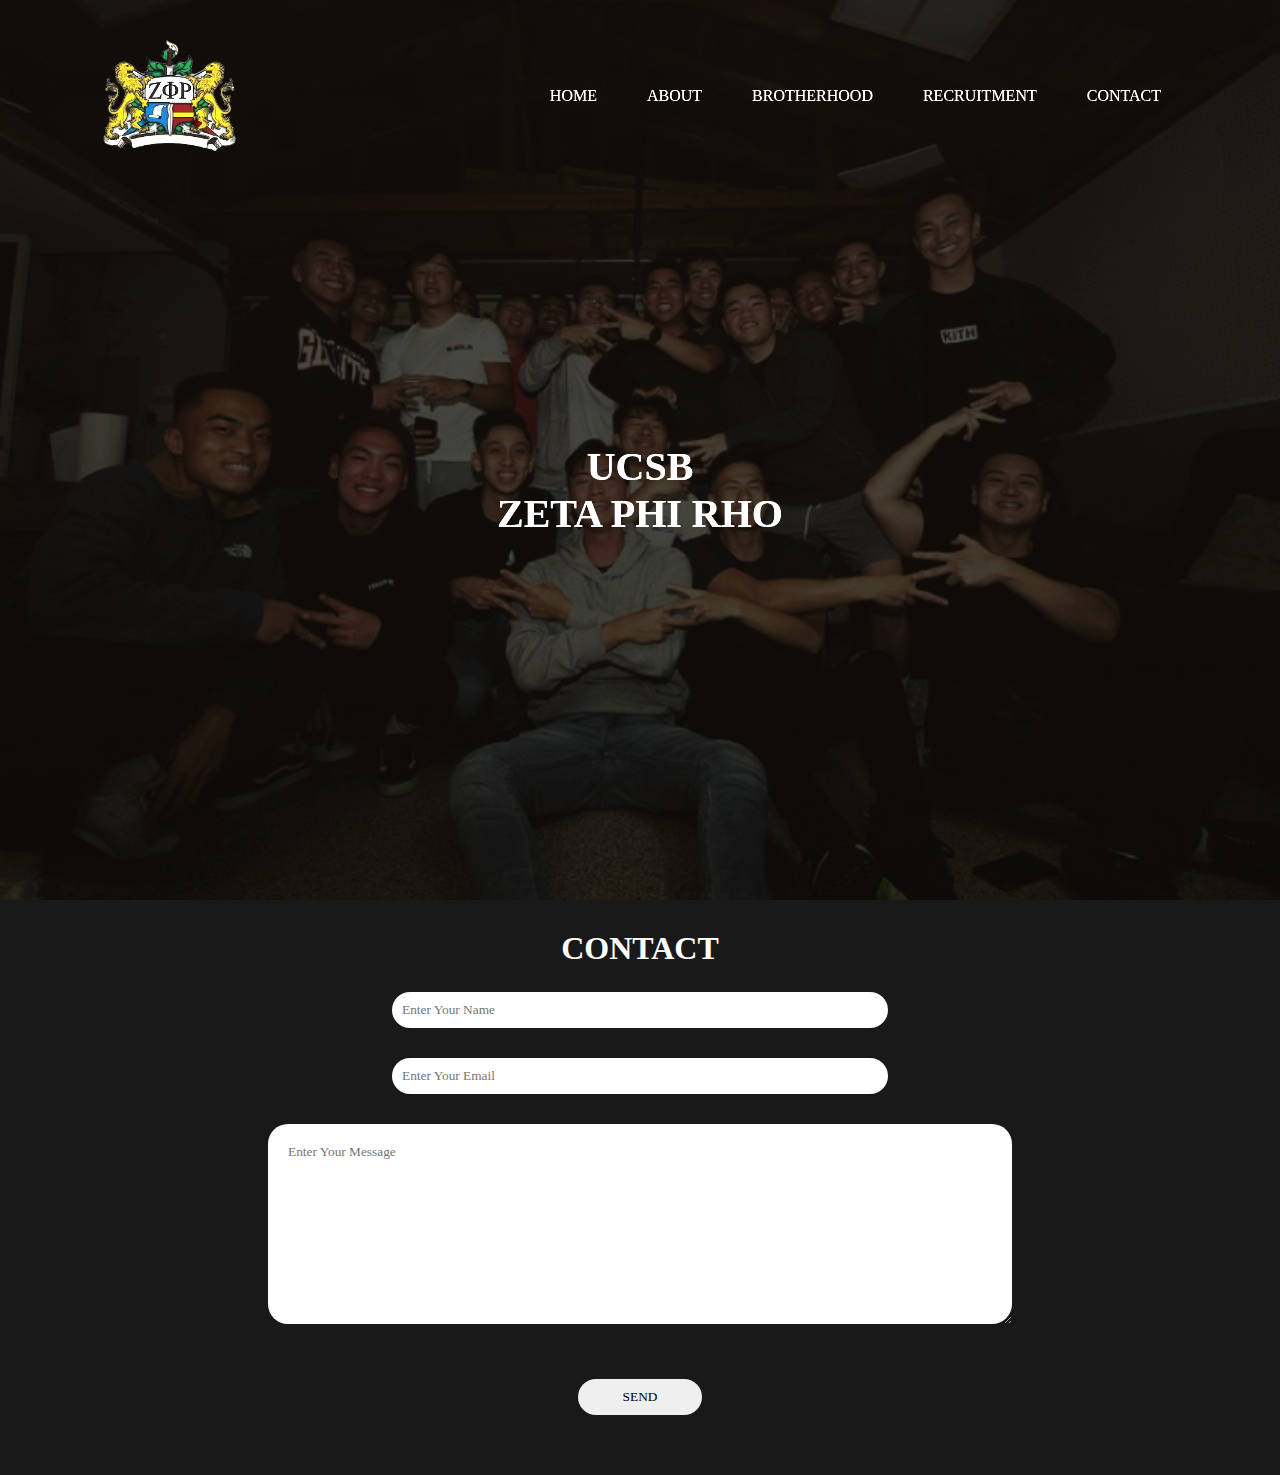
<file: index.html>
<html>
<head>
<meta charset="utf-8">
<title>Zeta Website</title>
<meta name="viewport" content="width=device-width, initial-scale=1.0">
    <link rel="stylesheet" type="text/css" href="style.css">
</head>
<body>
    <div class="banner">
    <nav class="navbar">
        <img src="logo.png" class="logo">
        <ul>
            <li><a href="index.html">Home</a></li>
            <li><a href="about.html">About</a></li>
            <li><a href="brotherhood.html">Brotherhood</a></li>
            <li><a href="recruitment.html">Recruitment</a></li>
            <li><a href="contact.html">Contact</a></li>
        </ul>
    </nav>


    <section id="home">
        <div class="content">
            <h1>UCSB</h1>
            <h2>ZETA PHI RHO</h2>
       <!---     <div>
                <button type="button"><span></span>WATCH MORE</button>
                <button type="button"><span></span>Subscribe</button>
            </div>-->
        </div>
    </section>
</div>
<!---
    <section id="about">
        <h1 class="headings">ABOUT US</h1>
        <div id="pic">
            <img src="imgz.jpg" alt="">
            <div id="intro">
            <p>Zeta Phi Rho at UCSB aims to help out the surrounding community through a multitude of events including beach clean-ups, helping out at IV Elementary School, and hosting fundraisers for a local issue. Our most recent fundraiser went to a non-profit organization that provides sanitary supplies to those in need in order to decrease the spread of COVID-19. There are also chapter-wide philanthropies that the fraternity annually hosts such as “Zeta Phi Skid Rho.” This is hosted by our brothers at USC and the philanthropy aims to feed the homeless population of Downtown, Los Angeles while raising awareness for the homelessness epidemic in the area. This combined effort once produced 17,341 sandwiches in under one hour, breaking the Guinness world record at the same time. Since philanthropy is one of our main pillars, we make every attempt to be a positive influence in our community.</p>
            </div>
        </div>
    </section> -->

    <section id="contact">
        <h1 class="headings">CONTACT</h1>
        <form action="contactformhandler.php" method="POST" class="form">
            <input type="text" name="name" id="name" class="input" placeholder="Enter Your Name">
            <input type="email" name="email" id="email" class="input" placeholder="Enter Your Email">
            <textarea name="msg" id="msg" cols="30" rows="10" placeholder="Enter Your Message"></textarea>
            <input type="submit" value="SEND" id="send">
        </form>
    </section>


</body>
</html>
</file>
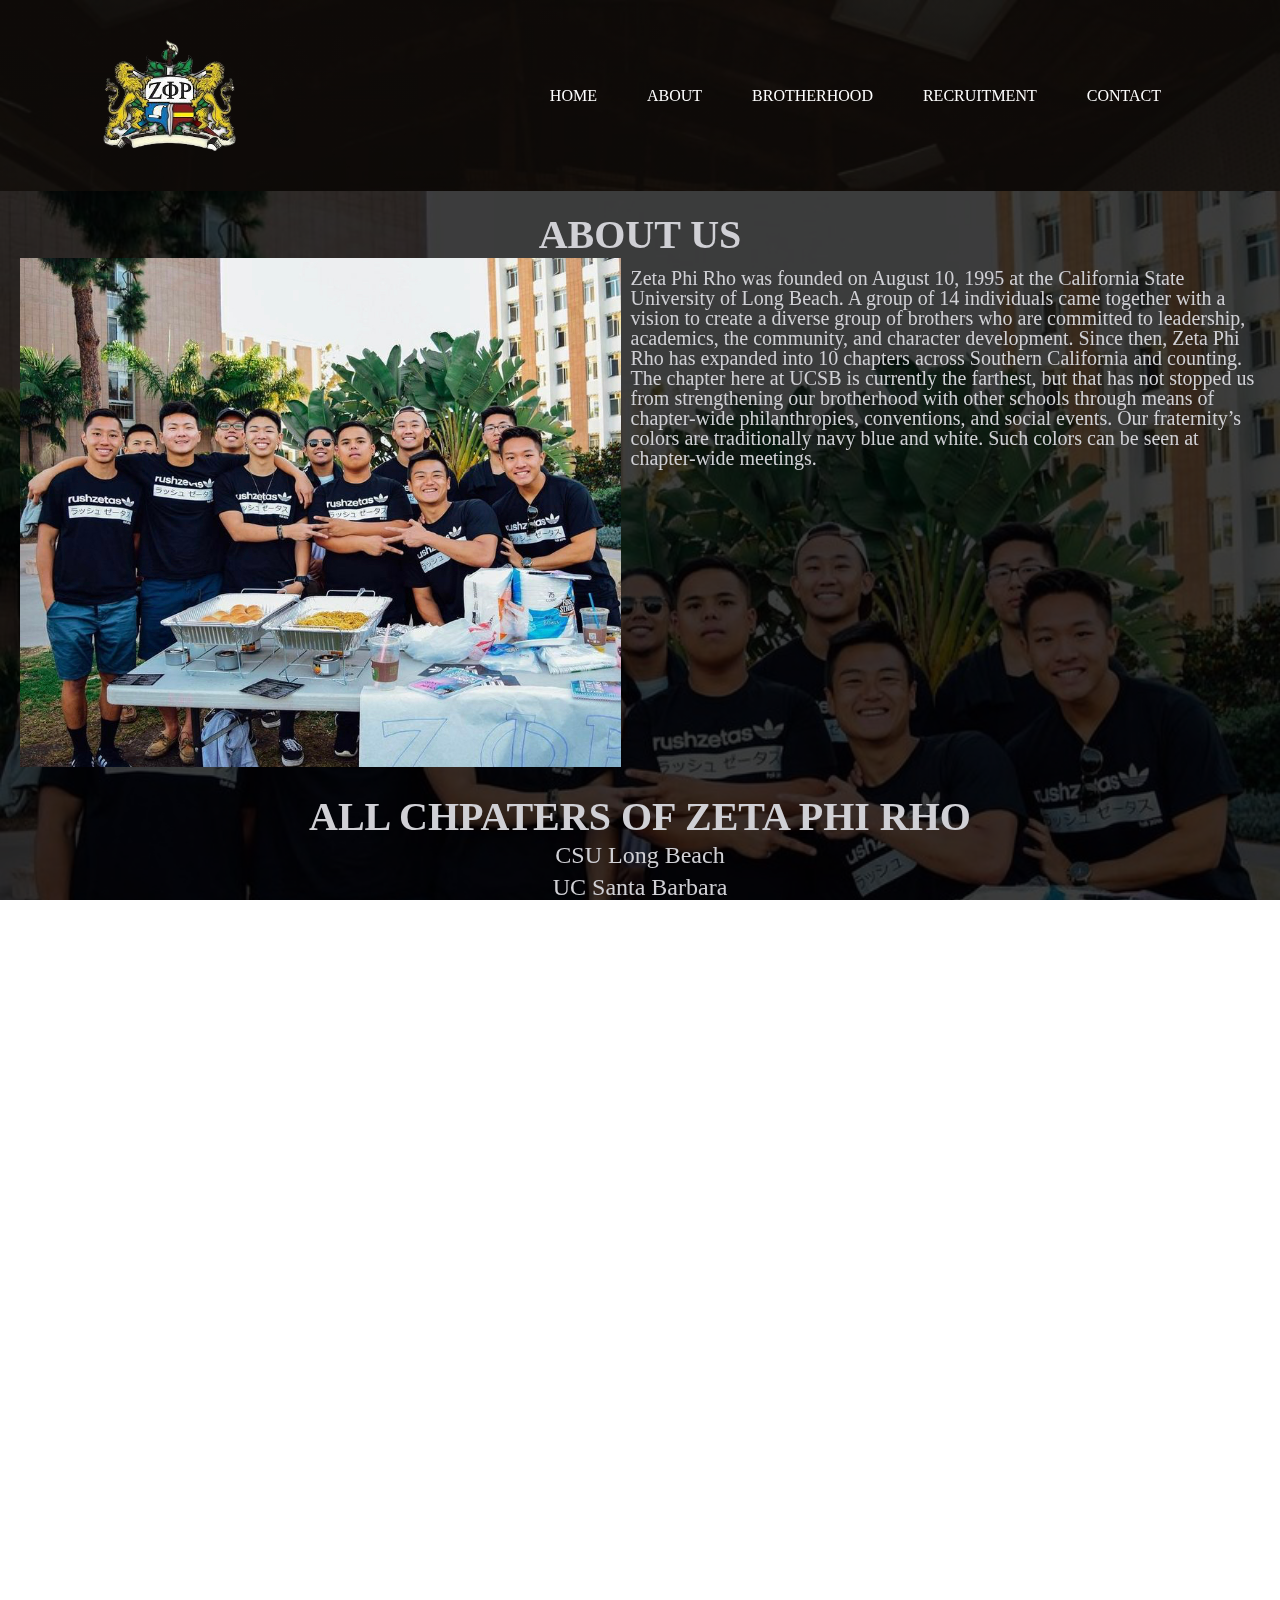
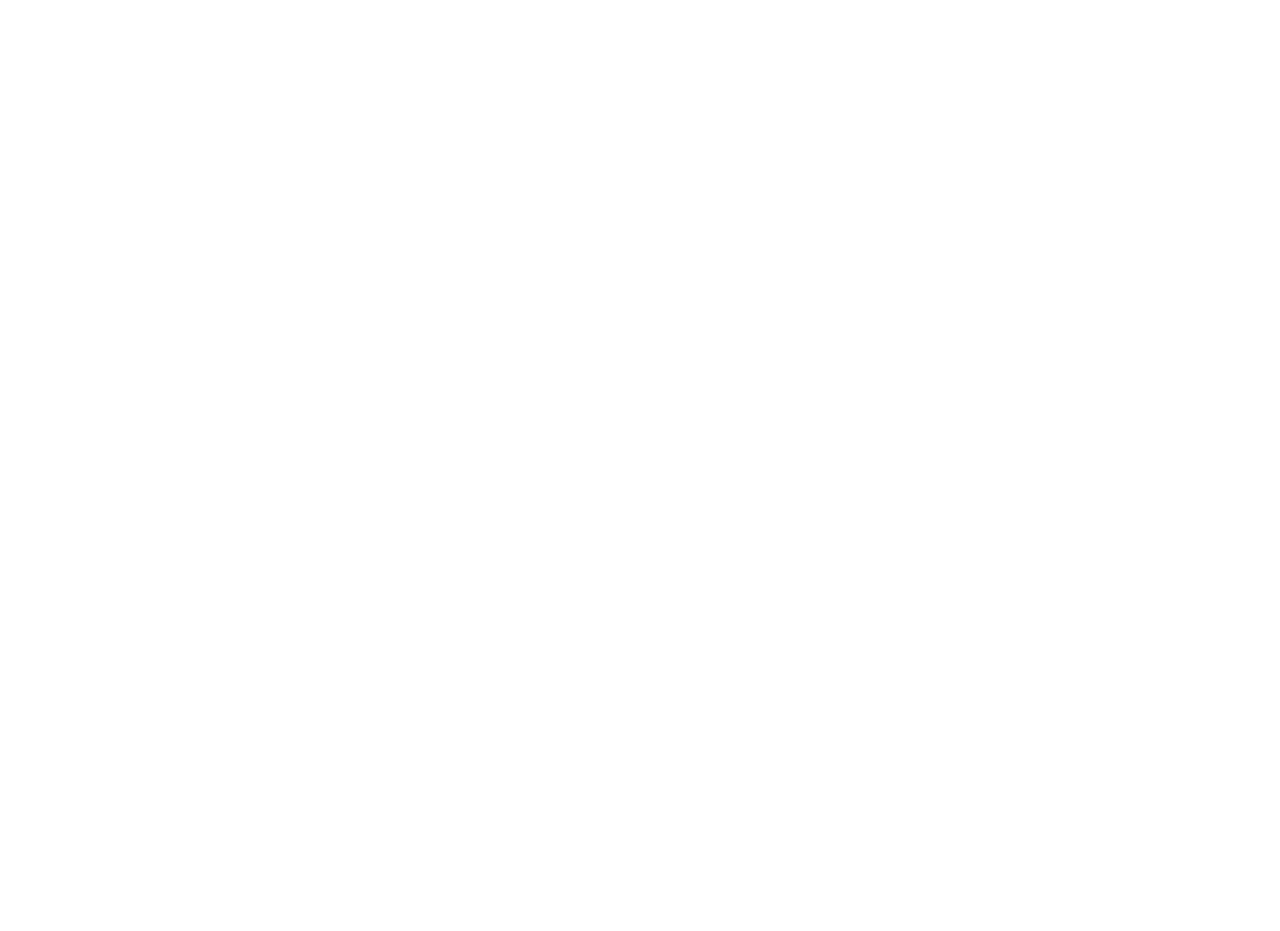
<file: about.html>
<html>
<head>
    <meta charset="utf-8">
<title>Zeta Website</title>
<meta name="viewport" content="width=device-width, initial-scale=1.0">

    <link rel="stylesheet" type="text/css" href="style2.css">
</head>
<body>
    <div class="banner">
        <nav class="navbar">
            <img src="logo.png" class="logo">
            <ul>
                <li><a href="index.html">Home</a></li>
                <li><a href="about.html">About</a></li>
                <li><a href="brotherhood.html">Brotherhood</a></li>
                <li><a href="recruitment.html">Recruitment</a></li>
                <li><a href="contact.html">Contact</a></li>
            </ul>
        </nav>
    
    <section id="about">
        <h1 class="headings">ABOUT US</h1>
        <div class="box">
            <div class="pic">
                    <img src="imgz.jpg">
            </div>
                <div class="intro">
                    <p>Zeta Phi Rho was founded on August 10, 1995 at the California State University of Long Beach. A group of 14 individuals came together with a vision to create a diverse group of brothers who are committed to leadership, academics, the community, and character development. Since then, Zeta Phi Rho has expanded into 10 chapters across Southern California and counting. The chapter here at UCSB is currently the farthest, but that has not stopped us from strengthening our brotherhood with other schools through means of chapter-wide philanthropies, conventions, and social events. Our fraternity’s colors are traditionally navy blue and white. Such colors can be seen at chapter-wide meetings. </p>
                </div>
        </div>
        
        <h2 class="headings2">ALL CHPATERS OF ZETA PHI RHO</h2>
            <div id="chapters">
                <ul>
                    <p>CSU Long Beach</p>
                    <p>UC Santa Barbara</p>
                    <p>USC</p>
                    <p>Loyola Marymount</p>
                    <p>Cal Poly Pomona</p>
                </ul>
            </div>

            <div id="chapters2">
                <ul>
                    <p>UC Irvine</p>
                    <p>UC Los Angeles</p>
                    <p>UC Riverside</p>
                    <p>CSU Fullerton</p>
                    <p>CSU Northridge</p>
                </ul>
            </div>

            

    </section>

    <section id="about2">
        <h1 class="headings">PHILANTHROPY</h1>
        <div class="box2">
            <div class="intro2">
                <p>Zeta Phi Rho at UCSB aims to help out the surrounding community through a multitude of events including beach clean-ups, helping out at IV Elementary School, and hosting fundraisers for a local issue. Our most recent fundraiser went to a non-profit organization that provides sanitary supplies to those in need in order to decrease the spread of COVID-19. There are also chapter-wide philanthropies that the fraternity annually hosts such as “Zeta Phi Skid Rho.” This is hosted by our brothers at USC and the philanthropy aims to feed the homeless population of Downtown, Los Angeles while raising awareness for the homelessness epidemic in the area. This combined effort once produced 17,341 sandwiches in under one hour, breaking the Guinness world record at the same time. Since philanthropy is one of our main pillars, we make every attempt to be a positive influence in our community. </p>
            </div>
            <div class="pic2">
                <img src="imgz2.jpg">
            </div>
        </div>
    </section>

    <section id="about3">
        <h1 class="headings2">WHY SHOULD YOU JOIN?</h1>
        <div class="intro3">
        <p>Being a brother of Zeta Phi Rho connects you to a network of brothers who will help support you in your personal, academic, and professional endeavors. Also, there will be opportunities within Zetas to develop a variety of skills through leadership and social opportunities. Zetas are more diverse than many other multicultural fraternities, known for being hospitable, and have a brotherhood that runs throughout all of Southern California. Although we may not have the biggest fraternity on campus, this allows us to form a tighter brotherhood.
            <br><br>Zetas are more diverse than many other multicultural fraternities, known for being hospitable, and have a brotherhood that runs throughout all of Southern California. Although we may not have the biggest fraternity on campus, this allows us to form a tighter brotherhood.
        </p>
        </div>
    </section>

    <section id="contact">
        <h1 class="headings">CONTACT</h1>
        <form action="contactformhandler.php" class="form">
            <input type="text" name="name" id="name" class="input" placeholder="Enter Your Name">
            <input type="email" name="email" id="email" class="input" placeholder="Enter Your Email">
            <textarea name="msg" id="msg" cols="30" rows="10" placeholder="Enter Your Message"></textarea>
            <input type="submit" value="SEND" id="send">
        </form>
    </section>
</div>


</body>
</html>
</file>
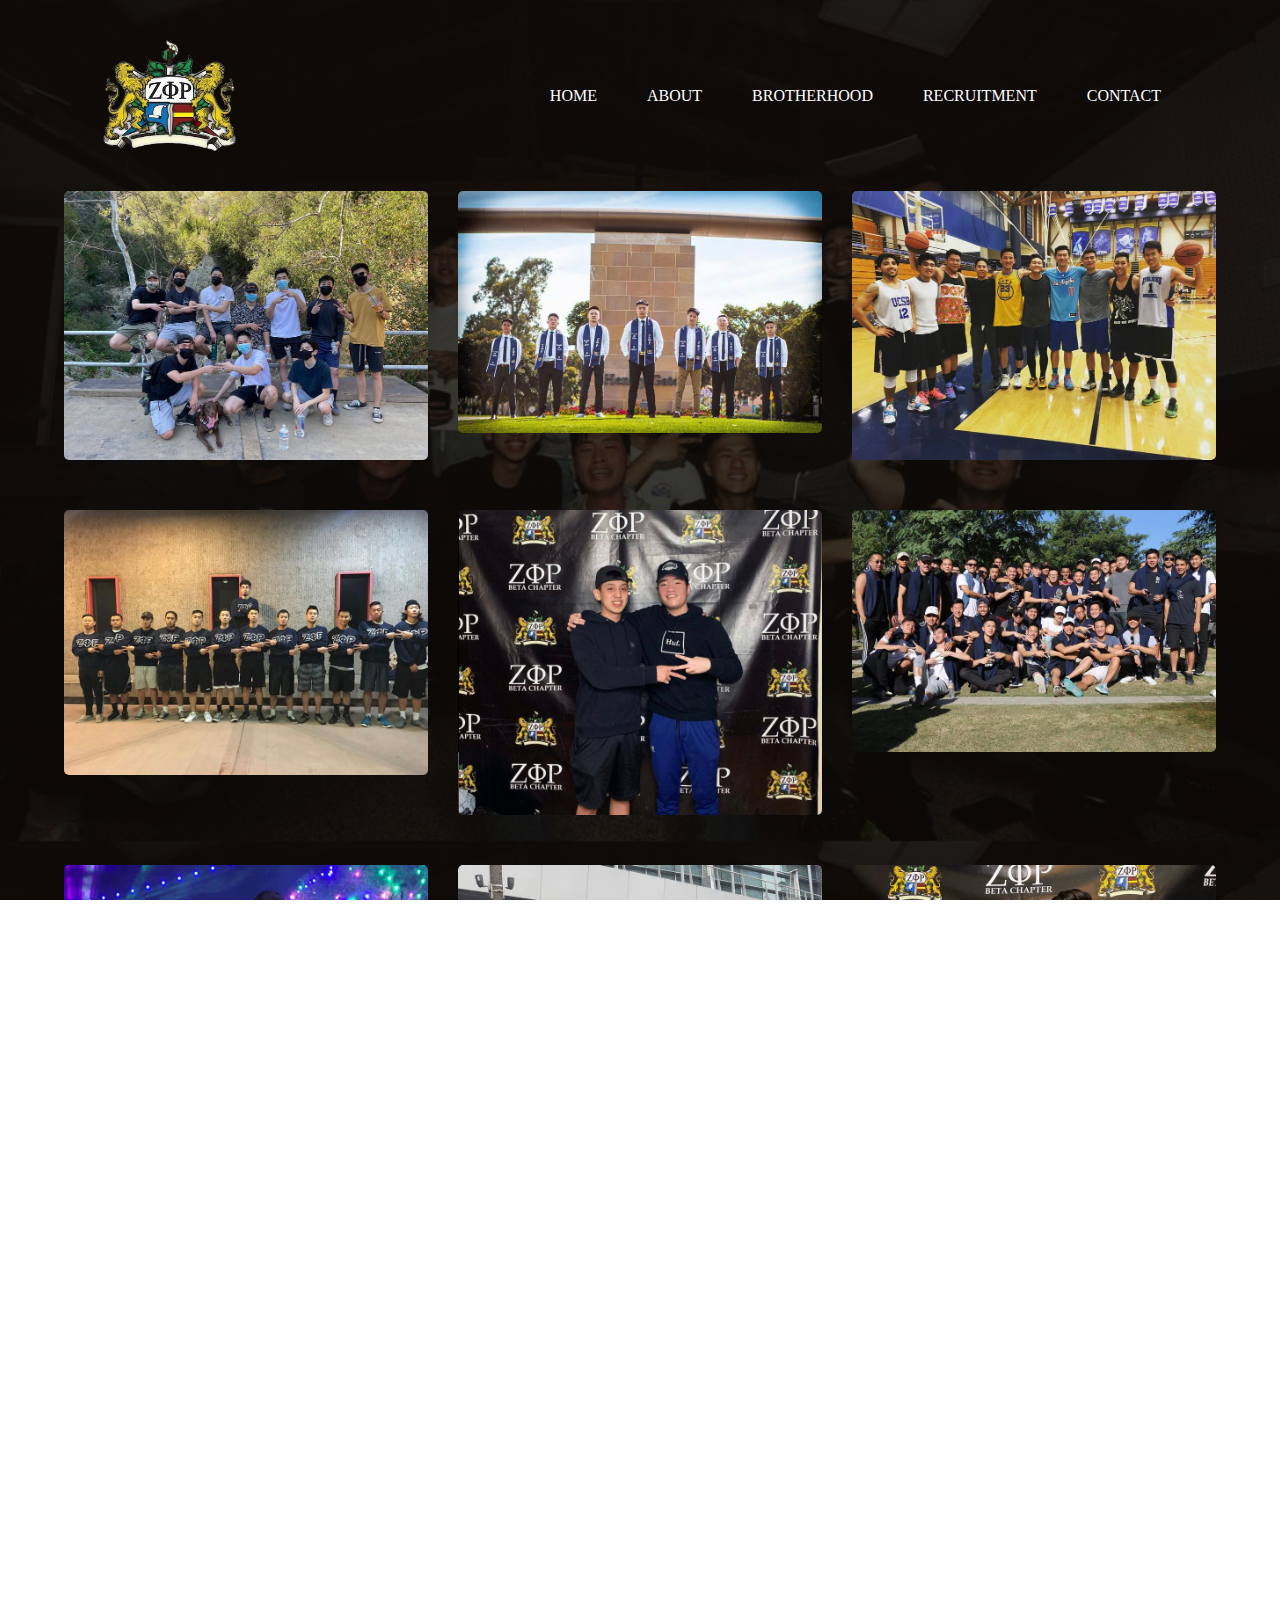
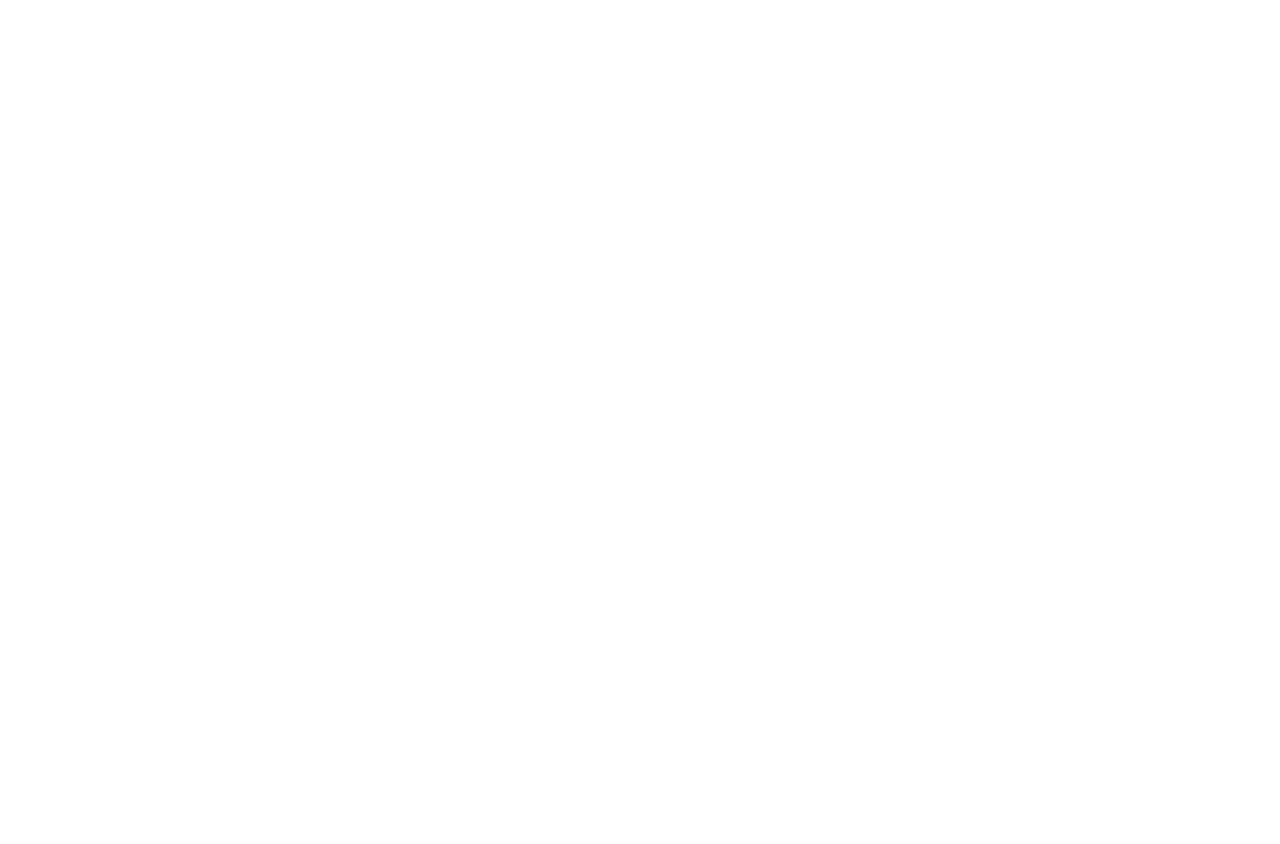
<file: brotherhood.html>
<html>
<head>
    <meta charset="utf-8">

<title>Brotherhood Gallery</title>
<meta name="viewport" content="width=device-width, initial-scale=1.0">

    <link rel="stylesheet" type="text/css" href="style3.css">
</head>
<body>
    <div class="banner">
        <nav class="navbar">
            <img src="logo.png" class="logo">
            <ul>
                <li><a href="index.html">Home</a></li>
                <li><a href="about.html">About</a></li>
                <li><a href="brotherhood.html">Brotherhood</a></li>
                <li><a href="recruitment.html">Recruitment</a></li>
                <li><a href="contact.html">Contact</a></li>
            </ul>
        </nav>
        <div class="gallery">
            <div class="pic place">
                <img src="img/zeta1.jpg">
            </div>        
            <div class="pic place">
                <img src="img/zeta2.jpg">
            </div>
            <div class="pic place">
                <img src="img/zeta3.jpg">
            </div>
            <div class="pic place">
                <img src="img/zeta4.jpg">
            </div>
            <div class="pic place">
                <img src="img/zeta5.jpg">
            </div>
            <div class="pic place">
                <img src="img/zeta6.jpg">
            </div>
            <div class="pic place">
                <img src="img/zeta7.jpg">
            </div>
            <div class="pic place">
                <img src="img/zeta8.jpg">
            </div>
            <div class="pic place">
                <img src="img/zeta9.jpg">
            </div>
            <div class="pic place">
                <img src="img/zeta10.jpg">
            </div>
            <div class="pic place">
                <img src="img/zeta11.jpg">
            </div>
            <div class="pic place">
                <img src="img/zeta12.jpg">
            </div>
            <div class="pic place">
                <img src="img/zeta13.jpg">
            </div>
            <div class="pic place">
                <img src="img/zeta14.jpg">
            </div>
            <div class="pic place">
                <img src="img/zeta15.jpg">
            </div>
    </div>

    <section id="contact">
        <h1 class="headings">CONTACT</h1>
        <form action="contactformhandler.php" class="form">
            <input type="text" name="name" id="name" class="input" placeholder="Enter Your Name">
            <input type="email" name="email" id="email" class="input" placeholder="Enter Your Email">
            <textarea name="msg" id="msg" cols="30" rows="10" placeholder="Enter Your Message"></textarea>
            <input type="submit" value="SEND" id="send">
        </form>
    </section>

    


</body>
</html>
</file>
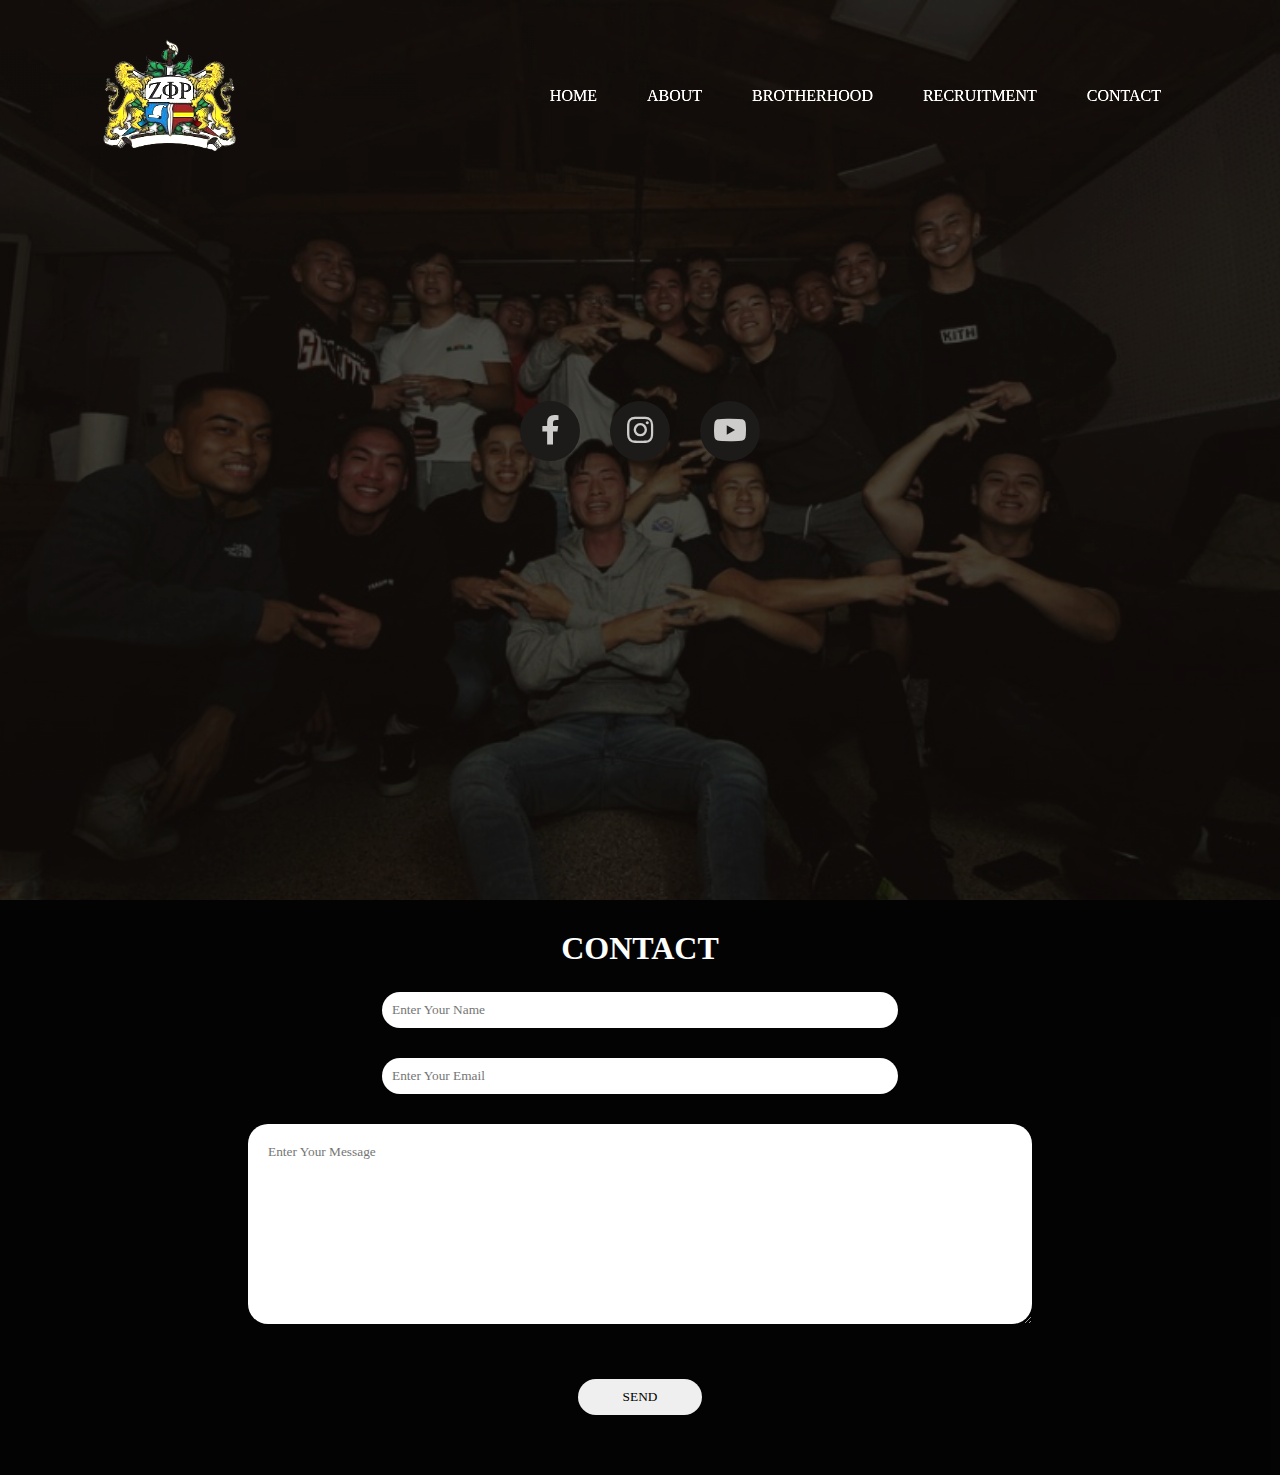
<file: contact.html>
<!DOCTYPE html>
<!-- Created By CodingNepal -->
   <head>
      <meta charset="utf-8">
      <title>Glowing Social Icons</title>
      <meta name="viewport" content="width=device-width, initial-scale=1.0">
      <link rel="stylesheet" href="style4.css">
      <link rel="stylesheet" href="https://cdnjs.cloudflare.com/ajax/libs/font-awesome/5.15.3/css/all.min.css"/>
   </head>
   <body>
    <div class="banner">
        <nav class="navbar">
            <img src="logo.png" class="logo">
            <ul>
                <li><a href="index.html">Home</a></li>
                <li><a href="about.html">About</a></li>
                <li><a href="brotherhood.html">Brotherhood</a></li>
                <li><a href="recruitment.html">Recruitment</a></li>
                <li><a href="contact.html">Contact</a></li>
            </ul>
        </nav>
        <ul class="social-links">
            <li><a href="https://www.facebook.com/UCSBZetaPhiRho/"><i class="fab fa-facebook-f"></i></a></li>
            <li><a href="https://www.instagram.com/ucsbzetaphirho/"><i class="fab fa-instagram"></i></a></li>
            <li><a href="https://www.youtube.com/channel/UCI3EdwqqYKF7HUGJQQWCGqg"><i class="fab fa-youtube"></i></a></li>
        </ul>
    </div>

    <section id="contact">
        <h1 class="headings">CONTACT</h1>
        <form action="contactformhandler.php" method="POST" class="form">
            <input type="text" name="name" id="name" class="input" placeholder="Enter Your Name">
            <input type="email" name="email" id="email" class="input" placeholder="Enter Your Email">
            <textarea name="msg" id="msg" cols="30" rows="10" placeholder="Enter Your Message"></textarea>
            <input type="submit" value="SEND" id="send">
        </form>
    </section>

   </body>
</html>
</file>
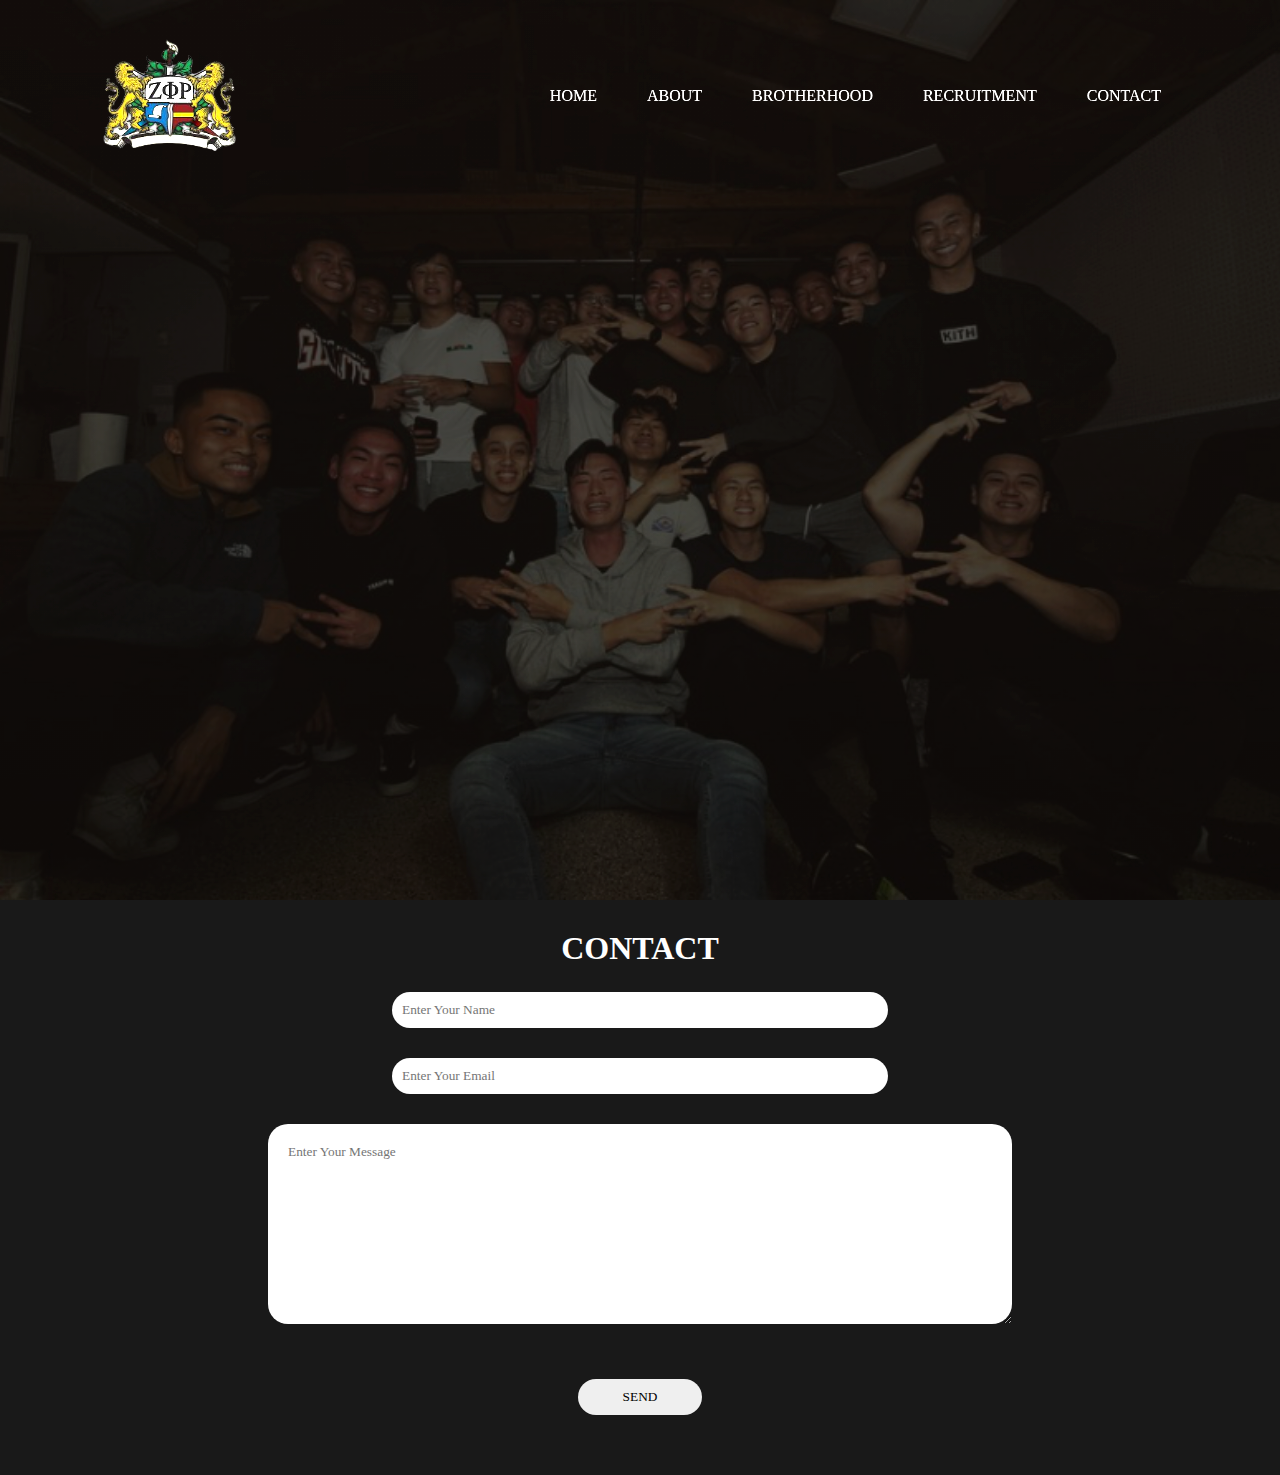
<file: recruitment.html>
<html>
<head>
    <meta charset="utf-8">

<title>Zeta Website</title>
<meta name="viewport" content="width=device-width, initial-scale=1.0">

    <link rel="stylesheet" type="text/css" href="style5.css">
</head>
<body>
    <div class="banner">
        <nav class="navbar">
            <img src="logo.png" class="logo">
            <ul>
                <li><a href="index.html">Home</a></li>
                <li><a href="about.html">About</a></li>
                <li><a href="brotherhood.html">Brotherhood</a></li>
                <li><a href="recruitment.html">Recruitment</a></li>
                <li><a href="contact.html">Contact</a></li>
            </ul>
        </nav>

    </div>

    <section id="contact">
        <h1 class="headings">CONTACT</h1>
        <form action="contactformhandler.php" class="form">
            <input type="text" name="name" id="name" class="input" placeholder="Enter Your Name">
            <input type="email" name="email" id="email" class="input" placeholder="Enter Your Email">
            <textarea name="msg" id="msg" cols="30" rows="10" placeholder="Enter Your Message"></textarea>
            <input type="submit" value="SEND" id="send">
        </form>
    </section>

</body>
</html>
</file>
<file: style.css>
*{
    margin: 0;
    padding: 0;
    font-family: serif;
}

.banner{
    width: 100%;
    height: 100vh;
    background-image: linear-gradient(rgba(0,0,0,0.75), rgba(0,0,0,0.75)), url(background.jpg);
    filter: brightness(1.25);
    background-size: cover;
    background-position: center;
}


/* Navbar */
.navbar{
    width: 85%;
    margin: auto;
    padding: 35px 0;
    display: flex;
    align-items: center;
    justify-content: space-between;
    text-align: justify;

}


.logo{
    width: 150px;
    cursor: pointer;
}

.navbar ul li{
    list-style: none;
    display: inline-block;
    margin: 0 20px;
    position: relative;
    padding: 3px;
}

.navbar ul li a{
    text-decoration: none;
    color: #fff;
    text-transform: uppercase;
}


.navbar ul li::after{
    content: '';
    height: 3px;
    width: 0;
    background: #282a92;
    position: absolute;
    left: 0;
    bottom: 0px;
    transition: 0.5s;
}


.navbar ul li:hover::after{
    width: 100%;
}

.content{
    width: 100%;
    position: absolute;
    top: 50%;
    transform: translateY(-50%);
    text-align: center;
    color: #fff;
}

.content h1{
    font-size: 40px;
    margin-top: 80px;
}

.content h2{
    font-size: 40px;
}

.content p{
    margin: 20px auto;
    font-weight: 100;
    line-height: 25px;
}

button{
    width: 200px;
    padding: 15px 0;
    text-align: center;
    margin: 20px 10px;
    border-radius: 25px;
    font-weight: bold;
    border: 2px solid #282a92;
    background: transparent;
    color: #fff;
    cursor: pointer;
    position: relative;
    overflow: hidden;
}

span{
    background: #282a92;
    height: 100%;
    width: 0;
    border-radius: 25px;
    position: absolute;
    left: 0;
    bottom: 0;
    z-index: -1;
    transition: 0.5s;
}

button:hover span{
    width: 100%;
}

button:hover {
    border: none;
}

/*about*/
#about{
    display: flex;
    flex-direction: column;
    box-sizing: border-box;
    padding: 20px;
    margin-bottom: 50px;
    background-color: #2c2c309c;
    background-image: linear-gradient(rgba(179, 173, 173, 0.75), rgba(179, 173, 173, 0.75)), url(imgz.jpg);
    color: rgb(0, 0, 0);
    height: 540px;
    

}

#pic{
    display: flex;
}

#pic img{
    width: 575px;
    height: 400px;
    
}


#intro{
    display: flex;
    flex-direction: column;
    text-align: justify;
    padding: 10px;
    
}

#intro h2{
    font-size: 2rem;
    margin-bottom: 20px;
    
}

.headings{
    font-family: serif;
    font-size: 2rem;
    text-align: center;
    margin: 10px 0px;
}

/* Contact Section */
#contact{
    display: flex;
    flex-direction: column;
    box-sizing: border-box;
    background-color: rgba(0, 0, 0, 0.9);
    color: white;
    padding: 20px;
    
}

.form{
    display: flex;
    flex-direction: column;
    box-sizing: border-box;
    align-items: center;
    
}

.input{
    padding: 12px;
    margin: 15px;
    width: 30%;
    border: none;
    outline: none;

}

#email{
    width: 70%;
    padding: 10px;
    margin: 15px;
    border: none;
    outline: none;
    border-radius: 20px;
}

#name{
    width: 70%;
    padding: 10px;
    margin: 15px;
    border: none;
    outline: none;
    border-radius: 20px;

}

#msg{
    width: 100%;
    padding: 10px;
    margin: 15px;
    border: none;
    outline: none;
    border-radius: 20px;

}

#send{
    padding: 10px;
    width: 40%;
    margin: 40px;
    border: none;
    outline: none;
    border-radius: 20px;

}

#send:hover{
    cursor: pointer;
    box-shadow: 0 0 10px white;
}

@media only screen and (min-width: 768px){
/* Navbar */
.navbar{
    width: 85%;
    margin: auto;
    padding: 35px 0;
    display: flex;
    align-items: center;
    justify-content: space-between;

    

}

.logo{
    width: 150px;
    cursor: pointer;
}

.navbar ul li{
    list-style: none;
    display: inline-block;
    margin: 0 20px;
    position: relative;
    padding: 3px;
}

.navbar ul li a{
    text-decoration: none;
    color: #fff;
    text-transform: uppercase;
}


.navbar ul li::after{
    content: '';
    height: 3px;
    width: 0;
    background: #282a92;
    position: absolute;
    left: 0;
    bottom: -5px;
    transition: 0.5s;
}


.navbar ul li:hover::after{
    width: 100%;
}
}

@media only screen and (min-width: 1024px){
    /* Navbar */
    .navbar{
        width: 85%;
        margin: auto;
        padding: 35px 0;
        display: flex;
        align-items: center;
        justify-content: space-between;
    
        
    
    }
    
    
    .logo{
        width: 150px;
        cursor: pointer;
    }
    
    .navbar ul li{
        list-style: none;
        display: inline-block;
        margin: 0 20px;
        position: relative;
        padding: 3px;
    }
    
    .navbar ul li a{
        text-decoration: none;
        color: #fff;
        text-transform: uppercase;
    }
    
    
    .navbar ul li::after{
        content: '';
        height: 3px;
        width: 0;
        background: #282a92;
        position: absolute;
        left: 0;
        bottom: -5px;
        transition: 0.5s;
    }
    
    
    .navbar ul li:hover::after{
        width: 100%;
    }



/* Contact Section */
#contact{
    display: flex;
    flex-direction: column;
    box-sizing: border-box;
    background-color: rgba(0, 0, 0, 0.9);
    color: white;
    padding: 20px;
    
}

.form{
    display: flex;
    flex-direction: column;
    box-sizing: border-box;
    align-items: center;
}

.input{
    padding: 12px;
    margin: 15px;
    width: 20%;
    border: none;
    outline: none;

}

#email{
    width: 40%;
    padding: 10px;
    margin: 15px;
    border: none;
    outline: none;
    border-radius: 20px;
}

#name{
    width: 40%;
    padding: 10px;
    margin: 15px;
    border: none;
    outline: none;
    border-radius: 20px;

}

#msg{
    width: 60%;
    padding: 20px;
    margin: 15px;
    border: none;
    outline: none;
    border-radius: 20px;

}

#send{
    padding: 10px;
    width: 10%;
    margin: 40px;
    border: none;
    outline: none;
    border-radius: 20px;

}

#send:hover{
    cursor: pointer;
    box-shadow: 0 0 10px white;
}

    }
</file>
<file: style2.css>
*{
    margin: 0;
    padding: 0;
    font-family: serif;
}

.banner{
    width: 100%;
    height: 100vh;
    background-image: linear-gradient(rgba(0,0,0,0.75), rgba(0,0,0,0.75)), url(background.jpg);
    filter: brightness(1);
    background-size: cover;
    background-position: center;

}

html,body{
    width: 100%;
    height: 100%;
    margin: 0px;
    padding: 0px;
    overflow-x: hidden;
}

/* Navbar */
.navbar{
    width: 85%;
    margin: auto;
    padding: 35px 0;
    display: flex;
    align-items: center;
    justify-content: space-between;
    text-align: justify;

}


.logo{
    width: 150px;
    cursor: pointer;
}

.navbar ul li{
    list-style: none;
    display: inline-block;
    margin: 0 20px;
    position: relative;
    padding: 3px;

}

.navbar ul li a{
    text-decoration: none;
    color: #fff;
    text-transform: uppercase;
}


.navbar ul li::after{
    content: '';
    height: 3px;
    width: 0;
    background: #282a92;
    position: absolute;
    left: 0;
    bottom: 0px;
    transition: 0.5s;
}

.navbar ul li:hover::after{
    width: 100%;
}

.content{
    width: 100%;
    position: absolute;
    top: 50%;
    transform: translateY(-50%);
    text-align: center;
    color: #fff;
}

.content h1{
    font-size: 70px;
    margin-top: 80px;
}

.content p{
    margin: 20px auto;
    font-weight: 100;
    line-height: 25px;
}

button{
    width: 200px;
    padding: 15px 0;
    text-align: center;
    margin: 20px 10px;
    border-radius: 25px;
    font-weight: bold;
    border: 2px solid #282a92;
    background: transparent;
    color: #fff;
    cursor: pointer;
    position: relative;
    overflow: hidden;
}

span{
    background: #009688;
    height: 100%;
    width: 0;
    border-radius: 25px;
    position: absolute;
    left: 0;
    bottom: 0;
    z-index: -1;
    transition: 0.5s;
}

button:hover span{
    width: 100%;
}

button:hover {
    border: none;
}

/*about*/
#about{

position: initial;
display: flex;
flex-direction: column;
box-sizing: border-box;
padding: 20px;
margin-bottom: 0px;
background-color: #2c2c309c;
color: #d0d0d5;
background-image: linear-gradient(rgba(0,0,0,0.75), rgba(0,0,0,0.75)), url(imgz.jpg);
background-size: 100%;


}

#about2{
    position: initial;
    display: flex;
    flex-direction: column;
    box-sizing: border-box;
    padding: 20px;
    margin-bottom: 0px;
    background-color: #2c2c309c;
    color: #d0d0d5;
    background-image: linear-gradient(rgba(0,0,0,0.75), rgba(0,0,0,0.75)), url(imgz2.jpg);
    background-size: 100%;

}

#about3{
    position: relative;
    display: flex;
    flex-direction: column;
    margin-bottom: 0px;
    background-color: #2c2c309c;
    color: #d0d0d5;
    background-image: linear-gradient(rgba(0,0,0,0.75), rgba(0,0,0,0.75)), url(black.jpg);
    background-size: 100%;
}

.pic{
    display: flex;
    position: relative;
    left: 0px;

}

.pic img{
    width: 100%;
    height: 100%;

    
}

.pic2{
    display: flex;
    position: relative;
    left: 0px;


}

.pic2 img{
    width: 100%;
    height: 100%;

    
}

.intro{

    width: 100%;
    text-align: center;
    font-size: 1.25rem;
    margin-left: auto;
    margin-right: auto;
    margin-bottom: 40px;
    margin-top: 10px;

}

.intro p{
    line-height: 1;
}


.intro2{
    width: 100%;
    text-align: center;
    font-size: 1.25rem;
    margin-left: auto;
    margin-right: auto;
    margin-bottom: 10px;
}

.intro2 p{
    padding: 10px;
    line-height: 1;

}

.intro3{
    width: 100%;
    text-align: center;
    font-size: 1.25rem;
    margin-left: auto;
    margin-right: auto;
    margin-bottom: 10px;


}

.intro3 p{
    padding: 10px;
    line-height: 1;
}

#chapters{
    
    font-size: 1.25rem;
    margin-bottom: 0px;
    line-height: 1.3;
    text-align: center;


}



#chapters2{
    
    font-size: 1.25rem;
    margin-bottom: 0px;
    line-height: 1.2;
    text-align: center;



}


#chapters2 h2{
    font-size: 2.1rem;
    margin-bottom: 20px;

}


.headings{
    font-family: century;
    font-size: 2.5rem;
    text-align: center;

}


.headings2{

    font-family: century;
    font-size: 2rem;
    text-align: center;


}



/* Contact Section */
#contact{
    display: flex;
    flex-direction: column;
    box-sizing: border-box;
    background-color: rgba(0, 0, 0, 0.9);
    color: white;
    padding: 20px;
    
}

.form{
    display: flex;
    flex-direction: column;
    box-sizing: border-box;
    align-items: center;
}

.input{
    padding: 12px;
    margin: 15px;
    width: 30%;
    border: none;
    outline: none;

}

#email{
    width: 70%;
    padding: 10px;
    margin: 15px;
    border: none;
    outline: none;
    border-radius: 20px;
}

#name{
    width: 70%;
    padding: 10px;
    margin: 15px;
    border: none;
    outline: none;
    border-radius: 20px;

}

#msg{
    width: 100%;
    padding: 10px;
    margin: 15px;
    border: none;
    outline: none;
    border-radius: 20px;

}

#send{
    padding: 10px;
    width: 40%;
    margin: 40px;
    border: none;
    outline: none;
    border-radius: 20px;

}

#send:hover{
    cursor: pointer;
    box-shadow: 0 0 10px white;
}

@media only screen and (min-width: 768px){
    /* Navbar */
.navbar{
    width: 85%;
    margin: auto;
    padding: 35px 0;
    display: flex;
    align-items: center;
    justify-content: space-between;

    

}

.logo{
    width: 150px;
    cursor: pointer;
}

.navbar ul li{
    list-style: none;
    display: inline-block;
    margin: 0 20px;
    position: relative;
    padding: 3px;
}

.navbar ul li a{
    text-decoration: none;
    color: #fff;
    text-transform: uppercase;
}


.navbar ul li::after{
    content: '';
    height: 3px;
    width: 0;
    background: #282a92;
    position: absolute;
    left: 0;
    bottom: -5px;
    transition: 0.5s;
}


.navbar ul li:hover::after{
    width: 100%;
}

    .pic{
        padding: 10px;
    }
    .pic img{
        width: 55%;
        height: 55%;
        margin-left: auto;
        margin-right: auto;

    }

    .pic2{
        padding: 10px;
    }
    .pic2 img{
        width: 55%;
        height: 55%;
        margin-left: auto;
        margin-right: auto;

    }

    .headings{
        font-family: century;
        font-size: 2.5rem;
        text-align: center;
    
    }

    .headings2{
        font-family: century;
        font-size: 2.5rem;
        text-align: center;
    
    }

    #chapters{
        font-size: 1.5rem;
    }

    #chapters2{
        font-size: 1.5rem;
    }

    .pic2{
        height: 100%;
        width: 100%;
    }
    

    .intro{
        width: 90%;
        text-align: center;
        font-size: 1.25rem;
        margin-left: auto;
        margin-right: auto;
        margin-bottom: 40px;
    }

    .intro p{
        padding: 0px 0px 0px;
        line-height: 1;
    }

    .intro2{
        width: 90%;
        text-align: center;
        font-size: 1.25rem;
        margin-left: auto;
        margin-right: auto;
        margin-bottom: 10px;

    }
    
    .intro2 p{
        padding: 0px;
        line-height: 1;
    }


    .intro3{
        width: 90%;
        text-align: center;
        font-size: 1.25rem;
        margin-left: auto;
        margin-right: auto;
        margin-bottom: 10px;
    }
    
    .intro3 p{
        padding: 0px;
        line-height: 1;
    
    }


/* Contact Section */
#contact{
    display: flex;
    flex-direction: column;
    box-sizing: border-box;
    background-color: rgba(0, 0, 0, 0.9);
    color: white;
    padding: 20px;
    
}

.form{
    display: flex;
    flex-direction: column;
    box-sizing: border-box;
    align-items: center;
}

.input{
    padding: 12px;
    margin: 10px;
    width: 30%;
    border: none;
    outline: none;

}

#email{
    width: 40%;
    padding: 12px;
    margin: 1px;
    border: none;
    outline: none;
    border-radius: 20px;
}

#name{
    width: 40%;
    padding: 12px;
    margin: 15px;
    border: none;
    outline: none;
    border-radius: 20px;

}

#msg{
    width: 70%;
    padding: 10px;
    margin: 15px;
    border: none;
    outline: none;
    border-radius: 20px;

}

#send{
    padding: 10px;
    width: 40%;
    margin: 15px;
    border: none;
    outline: none;
    border-radius: 20px;

}

#send:hover{
    cursor: pointer;
    box-shadow: 0 0 10px white;
}

}



@media only screen and (min-width: 1024px){

    /* Navbar */
    .navbar{
        width: 85%;
        margin: auto;
        padding: 35px 0;
        display: flex;
        align-items: center;
        justify-content: space-between;

        

    }

    .logo{
        width: 150px;
        cursor: pointer;
    }

    .navbar ul li{
        list-style: none;
        display: inline-block;
        margin: 0 20px;
        position: relative;
        padding: 3px;
    }

    .navbar ul li a{
        text-decoration: none;
        color: #fff;
        text-transform: uppercase;
    }


    .navbar ul li::after{
        content: '';
        height: 3px;
        width: 0;
        background: #282a92;
        position: absolute;
        left: 0;
        bottom: -5px;
        transition: 0.5s;
    }


    .navbar ul li:hover::after{
        width: 100%;
    }

    .box{
        box-sizing: border-box;
        display: flex;
    }

    .pic{
        display: flex;
        position: relative;
        padding: 0px;

    }
    .pic img{
        width: 100%;
        height: 95%;
    }

    .pic2{
        display: flex;
        position: relative;
        left: 0px;

    }
    .pic2 img{
        width: 100%;
        height: 100%;
    }

    .intro{
        text-align: left;
        font-size: 1.25rem;
        box-sizing: border-box;
        width: 70%;
        margin-left: 10px;
    
    }
    
    #intro p{
        padding: 10px 0px 0px;
        line-height: 1.4;
    }
    


    .headings{
        font-family: century;
        font-size: 2.5rem;
        text-align: center;
    
    }

    .headings2{
        font-family: century;
        font-size: 2.5rem;
        text-align: center;
    
    }


    .box2{
        box-sizing: border-box;
        display: flex;
    }

    .pic2{
        box-sizing: border-box;
    }
    .pic2 img{
        max-width: 100%;
    }

    .pic2{
        display: block;
        margin-left: auto;
        margin-right: auto;
    }

    .intro2{
        text-align: left;
        font-size: 1.25rem;
        box-sizing: border-box;
        margin-right: 10px;
        width: 70%;

    }

    .intro2 p{
        padding: 10px 0px 0px;
        line-height: 1;
    }


    .intro3{
        width: 90%;
        text-align: center;
        font-size: 1.25rem;
        margin-left: auto;
        margin-right: auto;
        margin-bottom: 10px;
        margin-top: 10px;
    }
    
    .intro3 p{
        margin-bottom: 20px;
    }

    #chapters{
        font-size: 1.5rem;
    }
    #chapters2{
        font-size: 1.5rem;
    }
    

/* Contact Section */
#contact{
    display: flex;
    flex-direction: column;
    box-sizing: border-box;
    background-color: rgba(0, 0, 0, 0.9);
    color: white;
    padding: 20px;
    
}

.form{
    display: flex;
    flex-direction: column;
    box-sizing: border-box;
    align-items: center;
}

.input{
    padding: 12px;
    margin: 15px;
    width: 20%;
    border: none;
    outline: none;

}

#email{
    width: 40%;
    padding: 10px;
    margin: 15px;
    border: none;
    outline: none;
    border-radius: 20px;
}

#name{
    width: 40%;
    padding: 10px;
    margin: 15px;
    border: none;
    outline: none;
    border-radius: 20px;

}

#msg{
    width: 60%;
    padding: 20px;
    margin: 15px;
    border: none;
    outline: none;
    border-radius: 20px;

}

#send{
    padding: 10px;
    width: 10%;
    margin: 40px;
    border: none;
    outline: none;
    border-radius: 20px;

}

#send:hover{
    cursor: pointer;
    box-shadow: 0 0 10px white;
}

}
</file>
<file: style3.css>
*{
    margin: 0;
    padding: 0;
    font-family: serif;
}

.banner{
    top: 300px;
    background-image: linear-gradient(rgba(0,0,0,0.75), rgba(0,0,0,0.75)), url(background.jpg);
    background-repeat: repeat-y;
    background-size: contain;
    display: flex;
    flex-direction: column;
    background-position: 0px 0px; 
}





html,body{
    width: 100%;
    height: 100%;
    margin: 0px;
    padding: 0px;
    overflow-x: hidden;
}


/* Navbar */
.navbar{
    width: 85%;
    margin: auto;
    padding: 35px 0;
    display: flex;
    align-items: center;
    justify-content: space-between;
    text-align: justify;


}


.logo{
    width: 150px;
    cursor: pointer;
}

.navbar ul li{
    list-style: none;
    display: inline-block;
    margin: 0 20px;
    position: relative;
    padding: 3px;
}

.navbar ul li a{
    text-decoration: none;
    color: #fff;
    text-transform: uppercase;
}


.navbar ul li::after{
    content: '';
    height: 3px;
    width: 0;
    background: #282a92;
    position: absolute;
    left: 0;
    bottom: 0px;
    transition: 0.5s;
}


.navbar ul li:hover::after{
    width: 100%;
}

.content{
    width: 100%;
    position: absolute;
    top: 50%;
    transform: translateY(-50%);
    text-align: center;
    color: #fff;
}

.content h1{
    font-size: 70px;
    margin-top: 80px;
}

.content p{
    margin: 20px auto;
    font-weight: 100;
    line-height: 25px;
}

button{
    width: 200px;
    padding: 15px 0;
    text-align: center;
    margin: 20px 10px;
    border-radius: 25px;
    font-weight: bold;
    border: 2px solid #282a92;
    background: transparent;
    color: #fff;
    cursor: pointer;
    position: relative;
    overflow: hidden;
}

span{
    background: #282a92;
    height: 100%;
    width: 0;
    border-radius: 25px;
    position: absolute;
    left: 0;
    bottom: 0;
    z-index: -1;
    transition: 0.5s;
}

button:hover span{
    width: 100%;
}

button:hover {
    border: none;
}

/*about*/
#about{
    display: flex;
    flex-direction: column;
    box-sizing: border-box;
    padding: 20px;
    margin-bottom: 50px;
    background-color: #2c2c309c;
    background-image: linear-gradient(rgba(179, 173, 173, 0.75), rgba(179, 173, 173, 0.75)), url(imgz.jpg);
    color: rgb(0, 0, 0);
    

}

#pic{
    display: flex;
}

#pic img{
    width: 575px;
    height: 400px;
    
}

#intro{
    display: flex;
    flex-direction: column;
    text-align: justify;
    padding: 10px;
    
}

#intro h2{
    font-size: 2rem;
    margin-bottom: 20px;
    
}

.headings{
    font-family: century;
    font-size: 2.5rem;
    text-align: center;

}

.gallery {
    width: 92%;
    margin: auto;
   /* display: grid;*/
    grid-template-columns: repeat(3, 1fr);
    grid-gap: 30px;
   margin-bottom: 20px;
}


.pic{
    position: relative;
    /*height: 100%;
    width: 100%;*/
    border-radius: 10px;
    /*box-shadow: 3px 3px 5px lightgray;*/
    cursor: pointer;

}

.pic img{

    border-radius: 5px;
    transition: .5s;
    margin-bottom: 20px;
    width: 100%;
    
}


/* Contact Section */
#contact{
    display: flex;
    flex-direction: column;
    box-sizing: border-box;
    background-color: rgba(0, 0, 0, 0.9);
    color: white;
    padding: 20px;
    
  }
  
  .form{
    display: flex;
    flex-direction: column;
    box-sizing: border-box;
    align-items: center;
  }
  
  .input{
    padding: 12px;
    margin: 15px;
    width: 20%;
    border: none;
    outline: none;
  
  }
  
  #email{
    width: 40%;
    padding: 10px;
    margin: 15px;
    border: none;
    outline: none;
    border-radius: 20px;
  }
  
  #name{
    width: 40%;
    padding: 10px;
    margin: 15px;
    border: none;
    outline: none;
    border-radius: 20px;
  
  }
  
  #msg{
    width: 60%;
    padding: 20px;
    margin: 15px;
    border: none;
    outline: none;
    border-radius: 20px;
  
  }
  
  #send{
    padding: 10px;
    width: 40%;
    margin: 40px;
    border: none;
    outline: none;
    border-radius: 20px;
  
  }
  
  #send:hover{
    cursor: pointer;
    box-shadow: 0 0 10px white;
  }

  @media only screen and (min-width: 768px){
    /* Navbar */
    .navbar{
        width: 85%;
        margin: auto;
        padding: 35px 0;
        display: flex;
        align-items: center;
        justify-content: space-between;
    
        
    
    }

    
    .logo{
        width: 150px;
        cursor: pointer;
    }
    
    .navbar ul li{
        list-style: none;
        display: inline-block;
        margin: 0 20px;
        position: relative;
        padding: 3px;
    }
    
    .navbar ul li a{
        text-decoration: none;
        color: #fff;
        text-transform: uppercase;
    }
    
    
    .navbar ul li::after{
        content: '';
        height: 3px;
        width: 0;
        background: #282a92;
        position: absolute;
        left: 0;
        bottom: -5px;
        transition: 0.5s;
    }
    
    
    .navbar ul li:hover::after{
        width: 100%;
    }
    }




@media only screen and (min-width: 1024px){
        /* Navbar */
        .navbar{
            width: 85%;
            margin: auto;
            padding: 35px 0;
            display: flex;
            align-items: center;
            justify-content: space-between;
        
            
        
        }
        
        
        .logo{
            width: 150px;
            cursor: pointer;
        }
        
        .navbar ul li{
            list-style: none;
            display: inline-block;
            margin: 0 20px;
            position: relative;
            padding: 3px;
        }
        
        .navbar ul li a{
            text-decoration: none;
            color: #fff;
            text-transform: uppercase;
        }
        
        
        .navbar ul li::after{
            content: '';
            height: 3px;
            width: 0;
            background: #282a92;
            position: absolute;
            left: 0;
            bottom: -5px;
            transition: 0.5s;
        }
        
        
        .navbar ul li:hover::after{
            width: 100%;
        }

        .gallery {
            display: grid;
            width: 90%;
            margin: auto;
           /* display: grid;*/
            grid-template-columns: repeat(3, 1fr);
            grid-gap: 30px;
            margin-bottom: 20px;
        }
        
/* Contact Section */
#contact{
    display: flex;
    flex-direction: column;
    box-sizing: border-box;
    background-color: rgba(0, 0, 0, 0.9);
    color: white;
    padding: 20px;
    
}

.form{
    display: flex;
    flex-direction: column;
    box-sizing: border-box;
    align-items: center;
}

.input{
    padding: 12px;
    margin: 15px;
    width: 20%;
    border: none;
    outline: none;

}

#email{
    width: 40%;
    padding: 10px;
    margin: 15px;
    border: none;
    outline: none;
    border-radius: 20px;
}

#name{
    width: 40%;
    padding: 10px;
    margin: 15px;
    border: none;
    outline: none;
    border-radius: 20px;

}

#msg{
    width: 60%;
    padding: 20px;
    margin: 15px;
    border: none;
    outline: none;
    border-radius: 20px;

}

#send{
    padding: 10px;
    width: 10%;
    margin: 40px;
    border: none;
    outline: none;
    border-radius: 20px;

}

#send:hover{
    cursor: pointer;
    box-shadow: 0 0 10px white;
}
}
</file>
<file: style4.css>
*{
  margin: 0;
  padding: 0;
  list-style: none;
  font-family: serif;
}

body{
  /*display: flex;*/
  height: 100vh;
  text-align: center;
  align-items: center;
  justify-content: center;
  background: #262626;
}

a i {
  color: #a5a2a2;
  transition: transform 1s;
}

ul.social-links{
  display: flex;
  position: relative;
  max-width: 100%;
  height: auto;
  width: auto\9; /* ie8 */

  
}

ul.social-links li{
  position:relative;
  display: block;
  color: #666;
  font-size: 30px;
  height: 60px;
  width: 60px;
  background: #171515;
  line-height: 60px;
  border-radius: 50%;
  margin: 0 15px;
  cursor: pointer;
  transition: .5s;
  top: 210px;
}
ul.social-links li:before{
  position: absolute;
  display: initial;
  content: '';
  top: 0;
  left: 0;
  height: inherit;
  width: inherit;
  /*background: #d35400;*/
  border-radius: 50%;
  transform: scale(.9);
  z-index: -1;
  transition: .5s;

}
ul.social-links li:nth-child(1):before{
  background: #4267B2;
}
ul.social-links li:nth-child(2):before{
  background: #E1306C;
}
ul.social-links li:nth-child(3):before{
  background: #ff0000;
}
ul.social-links li:hover:before{
  filter: blur(3px);
  transform: scale(1.2);
  /* box-shadow: 0 0 15px #d35400;*/
}
ul.social-links li:nth-child(1):hover:before{
  box-shadow: 0 0 15px #4267B2;
}
ul.social-links li:nth-child(2):hover:before{
  box-shadow: 0 0 15px #E1306C;
}
ul.social-links li:nth-child(3):hover:before{
  box-shadow: 0 0 15px #ff0000;
}
ul.social-links li:nth-child(1):hover{
  color: #456cba;
  box-shadow: 0 0 15px #4267B2;
  text-shadow: 0 0 15px #4267B2;
}
ul.social-links li:nth-child(2):hover{
  color: #e23670;
  box-shadow: 0 0 15px #E1306C;
  text-shadow: 0 0 15px #E1306C;
}
ul.social-links li:nth-child(3):hover{
  color: #ff1a1a;
  box-shadow: 0 0 15px #ff0000;
  text-shadow: 0 0 15px #ff0000;
}


ul.social-links {
  display: inline-flex !important;
}





*{
  margin: 0;
  padding: 0;
  font-family: serif;
}

.banner{
  width: 100%;
  height: 100vh;
  background-image: linear-gradient(rgba(0,0,0,0.75), rgba(0,0,0,0.75)), url(background.jpg);
  filter: brightness(1.25);
  background-size: cover;
  background-position: center;
}


/* Navbar */
.navbar{
  width: 85%;
  margin: auto;
  padding: 35px 0;
  display: flex;
  align-items: center;
  justify-content: space-between;
  text-align: justify;
}


.logo{
  width: 150px;
  cursor: pointer;
}

.navbar ul li{
  list-style: none;
  display: inline-block;
  margin: 0 20px;
  position: relative;
  padding: 3px;
}

.navbar ul li a{
  text-decoration: none;
  color: #fff;
  text-transform: uppercase;
}


.navbar ul li::after{
  content: '';
  height: 3px;
  width: 0;
  background: #282a92;
  position: absolute;
  left: 0;
  bottom: 0px;
  transition: 0.5s;
}


.navbar ul li:hover::after{
  width: 100%;
}

.content{
  width: 100%;
  position: absolute;
  top: 50%;
  transform: translateY(-50%);
  text-align: center;
  color: #fff;
}

.content h1{
  font-size: 40px;
  margin-top: 80px;
}

.content p{
  margin: 20px auto;
  font-weight: 100;
  line-height: 25px;
}

.headings{
  font-family: serif;
  font-size: 2rem;
  text-align: center;
  margin: 10px 0px;
}

/* Contact Section */
#contact{
  display: flex;
  flex-direction: column;
  box-sizing: border-box;
  background-color: rgba(0, 0, 0, 0.9);
  color: white;
  padding: 20px;
  
}

.form{
  display: flex;
  flex-direction: column;
  box-sizing: border-box;
  align-items: center;
}

.input{
  padding: 12px;
  margin: 15px;
  width: 20%;
  border: none;
  outline: none;

}

#email{
  width: 40%;
  padding: 10px;
  margin: 15px;
  border: none;
  outline: none;
  border-radius: 20px;
}

#name{
  width: 40%;
  padding: 10px;
  margin: 15px;
  border: none;
  outline: none;
  border-radius: 20px;

}

#msg{
  width: 60%;
  padding: 20px;
  margin: 15px;
  border: none;
  outline: none;
  border-radius: 20px;

}

#send{
  padding: 10px;
  width: 40%;
  margin: 40px;
  border: none;
  outline: none;
  border-radius: 20px;

}

#send:hover{
  cursor: pointer;
  box-shadow: 0 0 10px white;
}

@media only screen and (min-width: 768px){
  /* Navbar */
  .navbar{
      width: 85%;
      margin: auto;
      padding: 35px 0;
      display: flex;
      align-items: center;
      justify-content: space-between;
  
      
  
  }
  
  
  .logo{
      width: 150px;
      cursor: pointer;
  }
  
  .navbar ul li{
      list-style: none;
      display: inline-block;
      margin: 0 20px;
      position: relative;
      padding: 3px;
  }
  
  .navbar ul li a{
      text-decoration: none;
      color: #fff;
      text-transform: uppercase;
  }
  
  
  .navbar ul li::after{
      content: '';
      height: 3px;
      width: 0;
      background: #282a92;
      position: absolute;
      left: 0;
      bottom: -5px;
      transition: 0.5s;
  }
  
  
  .navbar ul li:hover::after{
      width: 100%;
  }


/* Contact Section */
#contact{
  display: flex;
  flex-direction: column;
  box-sizing: border-box;
  background-color: rgba(0, 0, 0, 0.9);
  color: white;
  padding: 20px;
  
}

.form{
  display: flex;
  flex-direction: column;
  box-sizing: border-box;
  align-items: center;
}

.input{
  padding: 12px;
  margin: 15px;
  width: 20%;
  border: none;
  outline: none;

}

#email{
  width: 40%;
  padding: 10px;
  margin: 15px;
  border: none;
  outline: none;
  border-radius: 20px;
}

#name{
  width: 40%;
  padding: 10px;
  margin: 15px;
  border: none;
  outline: none;
  border-radius: 20px;

}

#msg{
  width: 60%;
  padding: 20px;
  margin: 15px;
  border: none;
  outline: none;
  border-radius: 20px;

}

#send{
  padding: 10px;
  width: 10%;
  margin: 40px;
  border: none;
  outline: none;
  border-radius: 20px;

}

#send:hover{
  cursor: pointer;
  box-shadow: 0 0 10px white;
}
  }
</file>
<file: style5.css>
*{
    margin: 0;
    padding: 0;
    font-family: serif;
}

.banner{
    width: 100%;
    height: 100vh;
    background-image: linear-gradient(rgba(0,0,0,0.75), rgba(0,0,0,0.75)), url(background.jpg);
    filter: brightness(1.25);
    background-size: cover;
    background-position: center;
}


/* Navbar */
.navbar{
    width: 85%;
    margin: auto;
    padding: 35px 0;
    display: flex;
    align-items: center;
    justify-content: space-between;
    text-align: justify;

}

.logo{
    width: 150px;
    cursor: pointer;
}

.navbar ul li{
    list-style: none;
    display: inline-block;
    margin: 0 20px;
    position: relative;
    padding: 3px;
}

.navbar ul li a{
    text-decoration: none;
    color: #fff;
    text-transform: uppercase;
}


.navbar ul li::after{
    content: '';
    height: 3px;
    width: 0;
    background: #282a92;
    position: absolute;
    left: 0;
    bottom: 0px;
    transition: 0.5s;
}


.navbar ul li:hover::after{
    width: 100%;
}

.content{
    width: 100%;
    position: absolute;
    top: 50%;
    transform: translateY(-50%);
    text-align: center;
    color: #fff;
}

.content h1{
    font-size: 40px;
    margin-top: 80px;
}

.content p{
    margin: 20px auto;
    font-weight: 100;
    line-height: 25px;
}

.headings{
    font-family: serif;
    font-size: 2rem;
    text-align: center;
    margin: 10px 0px;
}

/* Contact Section */
#contact{
    display: flex;
    flex-direction: column;
    box-sizing: border-box;
    background-color: rgba(0, 0, 0, 0.9);
    color: white;
    padding: 20px;
    
}

.form{
    display: flex;
    flex-direction: column;
    box-sizing: border-box;
    align-items: center;
    
}


.input{
    padding: 12px;
    margin: 15px;
    width: 30%;
    border: none;
    outline: none;

}

#email{
    width: 70%;
    padding: 10px;
    margin: 15px;
    border: none;
    outline: none;
    border-radius: 20px;
}

#name{
    width: 70%;
    padding: 10px;
    margin: 15px;
    border: none;
    outline: none;
    border-radius: 20px;

}

#msg{
    width: 100%;
    padding: 10px;
    margin: 15px;
    border: none;
    outline: none;
    border-radius: 20px;

}

#send{
    padding: 10px;
    width: 40%;
    margin: 40px;
    border: none;
    outline: none;
    border-radius: 20px;

}

#send:hover{
    cursor: pointer;
    box-shadow: 0 0 10px white;
}

/*iPad*/
@media only screen and (min-width: 768px){
    /* Navbar */
    .navbar{
        width: 85%;
        margin: auto;
        padding: 35px 0;
        display: flex;
        align-items: center;
        justify-content: space-between;
    
        
    
    }
    
    .logo{
        width: 150px;
        cursor: pointer;
    }
    
    .navbar ul li{
        list-style: none;
        display: inline-block;
        margin: 0 20px;
        position: relative;
        padding: 3px;
    }
    
    .navbar ul li a{
        text-decoration: none;
        color: #fff;
        text-transform: uppercase;
    }
    
    
    .navbar ul li::after{
        content: '';
        height: 3px;
        width: 0;
        background: #282a92;
        position: absolute;
        left: 0;
        bottom: -5px;
        transition: 0.5s;
    }
    
    
    .navbar ul li:hover::after{
        width: 100%;
    }


/* Contact Section */
#contact{
    display: flex;
    flex-direction: column;
    box-sizing: border-box;
    background-color: rgba(0, 0, 0, 0.9);
    color: white;
    padding: 20px;
    
}

.form{
    display: flex;
    flex-direction: column;
    box-sizing: border-box;
    align-items: center;
}

.input{
    padding: 12px;
    margin: 15px;
    width: 20%;
    border: none;
    outline: none;

}

#email{
    width: 40%;
    padding: 10px;
    margin: 15px;
    border: none;
    outline: none;
    border-radius: 20px;
}

#name{
    width: 40%;
    padding: 10px;
    margin: 15px;
    border: none;
    outline: none;
    border-radius: 20px;

}

#msg{
    width: 60%;
    padding: 20px;
    margin: 15px;
    border: none;
    outline: none;
    border-radius: 20px;

}

#send{
    padding: 10px;
    width: 10%;
    margin: 40px;
    border: none;
    outline: none;
    border-radius: 20px;

}

#send:hover{
    cursor: pointer;
    box-shadow: 0 0 10px white;
}

    }
</file>
